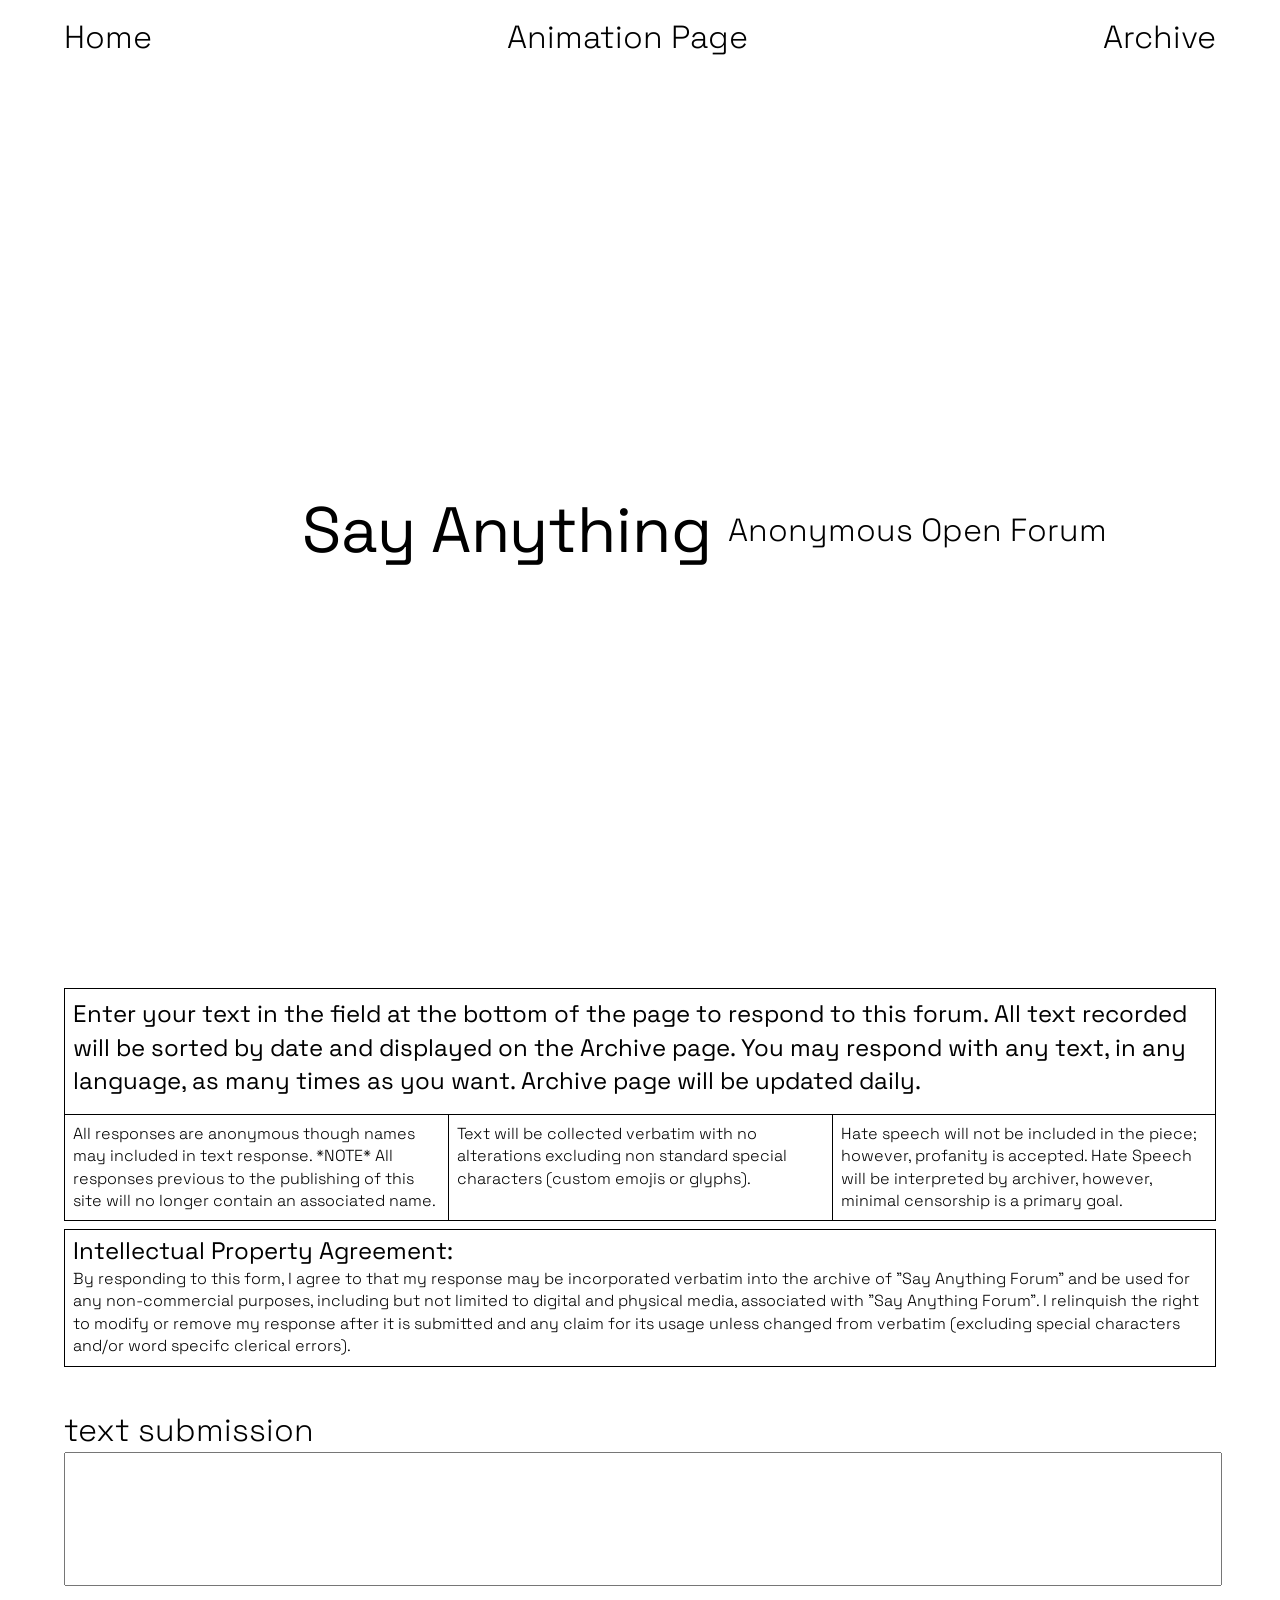
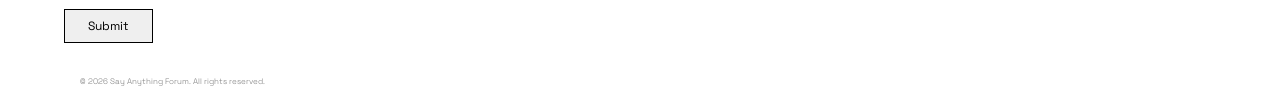
<file: index.html>
<!DOCTYPE html>

<html>

<head>
    <meta charset="utf-8">
    <title>home</title>
    <link rel="stylesheet" href="css/index.css">
    <link rel="preconnect" href="https://fonts.googleapis.com">
    <link rel="preconnect" href="https://fonts.gstatic.com" crossorigin>
    <link
        href="https://fonts.googleapis.com/css2?family=Space+Grotesk:wght@300..700&family=Space+Mono:ital,wght@0,400;0,700;1,400;1,700&display=swap"
        rel="stylesheet">
</head>

<body>
    <div id="nav-container">
        <div id="nav">
            <div id="nav-left">
                <a href="index.html"><sub>Home</sucb></a>
            </div>
            <div id="nav-center">
                <a href="animation.html"><sub>Animation Page</sub></a>
            </div>
            <div id="nav-right">
                <a href="archive.html"><sub>Archive</sub></a>
            </div>
        </div>
    </div>

    <div class="ticker-container">


        <div class="ticker-row" id="row1"></div>
        <div class="ticker-row" id="row2"></div>
        <div class="ticker-row" id="row3"></div>
        <div class="ticker-row" id="row4"></div>
        <div class="ticker-row" id="row5"></div>
        <div class="ticker-row" id="row6"></div>
        <div class="ticker-row" id="row7"></div>
        <div class="ticker-row" id="row8"></div>

        <div class="ticker-row center-row">
            <h1>Say Anything&nbsp</h1> <br><sub>Anonymous Open Forum</sub>
        </div>


        <div class="ticker-row" id="row9"></div>
        <div class="ticker-row" id="row10"></div>
        <div class="ticker-row" id="row11"></div>
        <div class="ticker-row" id="row12"></div>
        <div class="ticker-row" id="row13"></div>
        <div class="ticker-row" id="row14"></div>
        <div class="ticker-row" id="row15"></div>
        <div class="ticker-row" id="row16">

        </div>
    </div>
   


    <div id="main">
        
    
        <div id="instructions">
            <div id="topbox">
                <div id="topbox-text">
                    <sub2>Enter your text in the field at the bottom of the page to respond to this forum. All text recorded will be sorted by date and displayed on the Archive page. You may respond with any text, in any language, as many times as you want. Archive page will be updated daily.</sub2>
                </div>
            </div>
        <div id="middleboxes">
            <div>
                <p> All responses are anonymous though names may included in text response. *NOTE* All responses previous to the publishing of this site will no longer contain an associated name.</p>
            </div>
            <div>
                <p>Text will be collected verbatim with no alterations excluding non standard special characters (custom emojis or glyphs). </p>
            </div>
            <div id="box4">
                <p>Hate speech will not be included in the piece; however, profanity is accepted. Hate Speech will be interpreted by archiver, however, minimal censorship is a primary goal.</p>
            </div>
        </div>
        </div>
        <div id="agreement"> 
            <div>
                <p><sub2> Intellectual Property Agreement:</sub2> <br>
                By responding to this form, I agree to that my response may be incorporated verbatim into the archive of "Say Anything Forum" and be used for any non-commercial purposes, including but not limited to digital and physical media, associated with "Say Anything Forum".
                I relinquish the right to modify or remove my response after it is submitted and any claim for its usage unless changed from verbatim (excluding special characters and/or word specifc clerical errors). </p>
            </div>
        </div>
    



<div id="response">

  <form id="response-form"
        action="https://script.google.com/macros/s/AKfycbyUQFuLtmyVJjqJq1Zuu9YN5V4fsNGLuG_7XwARl5onIxEo10ZnVEvLnFDxDleWIjE/exec"
        method="post"
        target="hidden_iframe">

    <div id="response-textbox">
      <label><sub>text submission</sub></label><br>

      <textarea name="textsubmission"
        oninput="this.style.height='';this.style.height=this.scrollHeight + 'px'"
        maxlength="1400"></textarea>

      <!-- optional bot trap -->
      <input type="text" name="honeypot" style="display:none">
    </div>

    <div>
      <input type="submit" value="Submit">
    </div>

  </form>

  <iframe name="hidden_iframe" style="display:none;"></iframe>

  <div id="status-message"></div>

</div>
    </div>
<div id="footer">
&copy; 2026 Say Anything Forum. All rights reserved.
</div>

 <script src="js/index.js"></script>

</body>

</html>
</file>
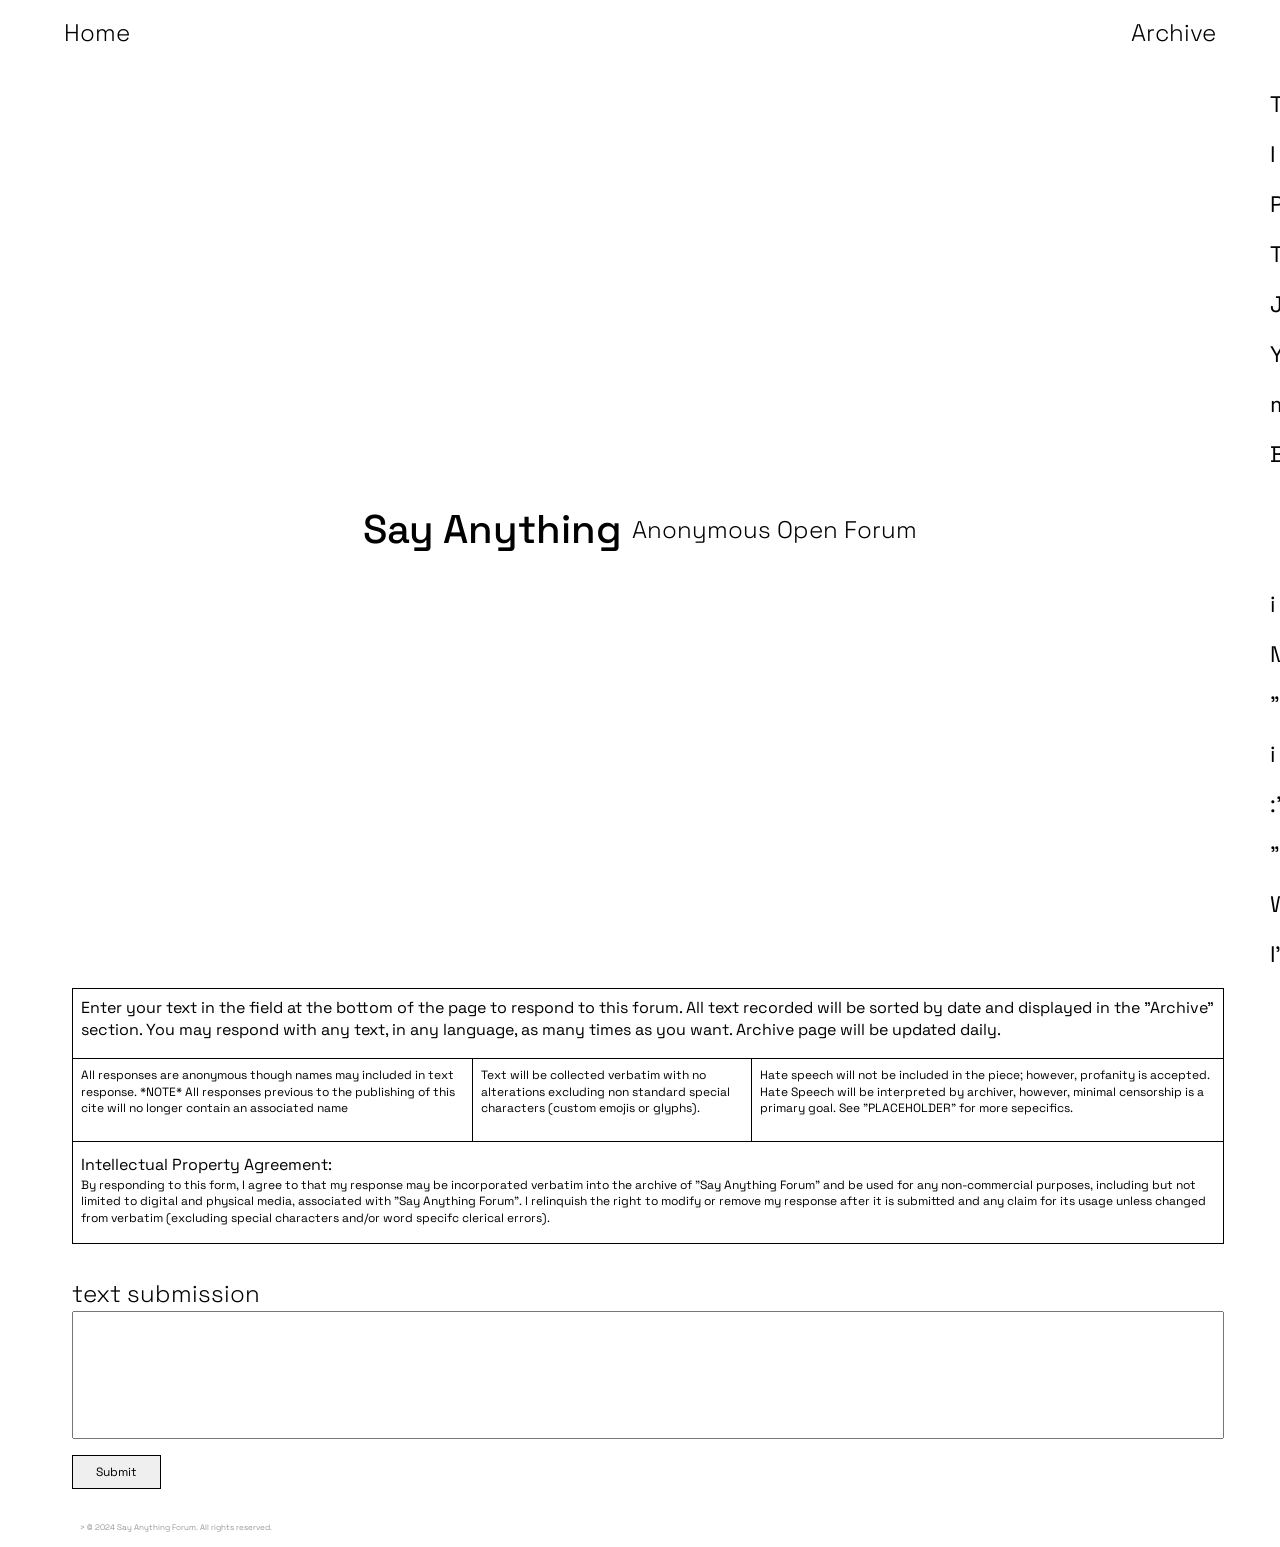
<file: sayanythingforum-root/index.html>
<doctype html>
<html>

<head>
    <meta charset="utf-8">
    <title>index</title>
    <link rel="stylesheet" href="css/index.css">
    <link rel="preconnect" href="https://fonts.googleapis.com">
    <link rel="preconnect" href="https://fonts.gstatic.com" crossorigin>
    <link
        href="https://fonts.googleapis.com/css2?family=Space+Grotesk:wght@300..700&family=Space+Mono:ital,wght@0,400;0,700;1,400;1,700&display=swap"
        rel="stylesheet">
</head>

<body>
    <div id="nav-container">
        <div id="nav">
            <div id="nav-left">
                <a href="index.html"><sub>Home</sub></a>
            </div>
            <div id="nav-right">
                <a href="archive.html"><sub>Archive</sub></a>
            </div>
        </div>
    </div>

    <div class="ticker-container">

        <!-- 4 rows above -->
        <div class="ticker-row" id="row1"></div>
        <div class="ticker-row" id="row2"></div>
        <div class="ticker-row" id="row3"></div>
        <div class="ticker-row" id="row4"></div>
        <div class="ticker-row" id="row5"></div>
        <div class="ticker-row" id="row6"></div>
        <div class="ticker-row" id="row7"></div>
        <div class="ticker-row" id="row8"></div>
        <!-- Center row with H1 -->
        <div class="ticker-row center-row">
            Say Anything&nbsp <br><sub>Anonymous Open Forum</sub>
        </div>

        <!-- 4 rows below -->
        <div class="ticker-row" id="row9"></div>
        <div class="ticker-row" id="row10"></div>
        <div class="ticker-row" id="row11"></div>
        <div class="ticker-row" id="row12"></div>
        <div class="ticker-row" id="row13"></div>
        <div class="ticker-row" id="row14"></div>
        <div class="ticker-row" id="row15"></div>
        <div class="ticker-row" id="row16">

        </div>
    </div>
   


    <div id="main">
        
    
        <div id="instructions">
            <div id="topbox">
                <div id="topbox-text">
                    <sub2>Enter your text in the field at the bottom of the page to respond to this forum. All text recorded will be sorted by date and displayed in the "Archive" section. You may respond with any text, in any language, as many times as you want. Archive page will be updated daily.</sub2>
                </div>
            </div>
        <div id="middleboxes">
            <div>
                <p> All responses are anonymous though names may included in text response. *NOTE* <i>All responses previous to the publishing of this cite will no longer contain an associated name </i></p>
            </div>
            <div>
                <p>Text will be collected verbatim with no alterations excluding non standard special characters (custom emojis or glyphs). </p><br>
            </div>
            <div id="box4">
                <p>Hate speech will not be included in the piece; however, profanity is accepted. Hate Speech will be interpreted by archiver, however, minimal censorship is a primary goal. See "PLACEHOLDER" for more sepecifics.</p></sub>
            </div>
        </div>
        </div>
        <div id="agreement"> 
            <div>
                <p><sub2> Intellectual Property Agreement:</sub2> <br>
                By responding to this form, I agree to that my response may be incorporated verbatim into the archive of "Say Anything Forum" and be used for any non-commercial purposes, including but not limited to digital and physical media, associated with "Say Anything Forum".
                I relinquish the right to modify or remove my response after it is submitted and any claim for its usage unless changed from verbatim (excluding special characters and/or word specifc clerical errors). </p>
            </div>
        </div>
    



   <div id="response">

  <form id="response-form"
        action="https://script.google.com/macros/s/AKfycbyfwFlhjYCTnL_eh8h3FYe3Q_MYuSxZQPOMBa3NyBNtipOpcaPzuTPJFyWGeY7OU3RE/exec"
        method="post">

    <div id="response-textbox">
      <label><sub>text submission</sub></label><br>
      <textarea name="textsubmission"
        oninput="this.style.height='';this.style.height=this.scrollHeight + 'px'"
        maxlength="1400"></textarea>
    </div>
    <div>
      <input type="submit" value="Submit">
    </div>
  </form>
  <div id="status-message"></div>
</div>

    
    </div>
<div id="footer">
  > &copy; 2024 Say Anything Forum. All rights reserved.
</div>

 <script src="js/index.js"></script>

</body>

</html>
</file>
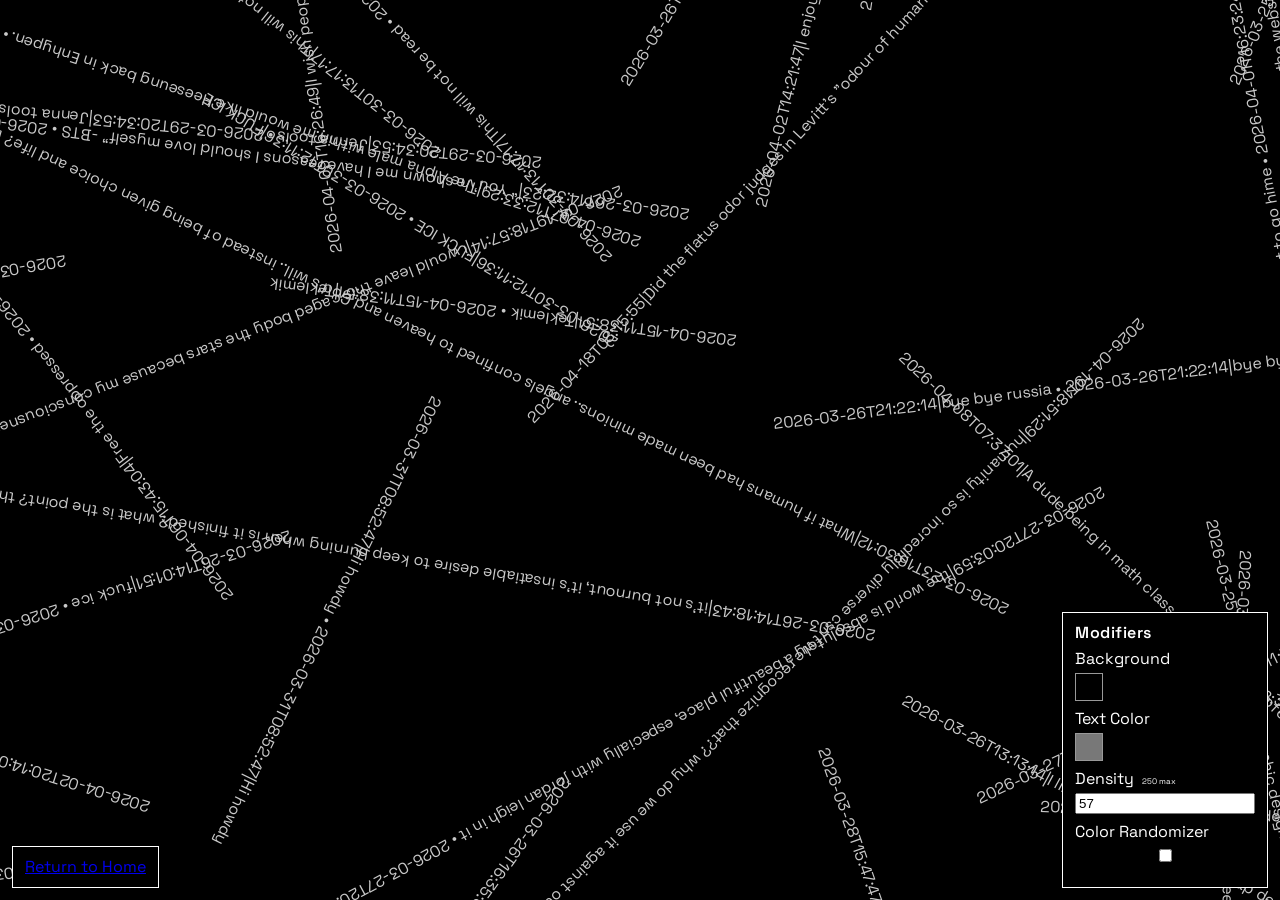
<file: animation.html>
<!DOCTYPE html>
<html lang="en">
<head>
  <meta charset="UTF-8">
  <title>Text Animator</title>

  <link rel="preconnect" href="https://fonts.googleapis.com">
  <link rel="preconnect" href="https://fonts.gstatic.com" crossorigin>

  <link href="https://fonts.googleapis.com/css2?family=Space+Grotesk:wght@300..700&display=swap" rel="stylesheet">

  <link rel="stylesheet" href="css/animstyles.css">
</head>

<body>

<div id="tickerField"></div>

<div id="modifierPanel">
  <div class="mod-title"><sub2>Modifiers</sub2></div>

  <label>
    <p>Background</p>
    <input type="color" id="bgPicker" value="#000000">
  </label>

<label>
  <p>Text Color</p>
  <input type="color" id="textPicker" value="#c9c9c9">
</label>

<label>
  <p>Density &nbsp<sub3>250 max</sub3></p>
  <input type="number" id="densityInput" value="25" min="1" max="250">
</label>

  <label>
    <p>Color Randomizer</p>
    <input type="checkbox" id="driftToggle">
  </label>
</div>

<div id="return">
  <a href="index.html"><p>Return to Home</p></a>
</div>

<script src="js/animscript.js"></script>

</body>
</html>
</file>
<file: css/index.css>
@charset "utf-8";
/* CSS Document */
/* http://meyerweb.com/eric/tools/css/reset/ 
   v2.0 | 20110126
   License: none (public domain)
*/

html, body, div, span, applet, object, iframe,
h1, h2, h3, h4, h5, h6, p, blockquote, pre,
a, abbr, acronym, address, big, cite, code,
del, dfn, em, img, ins, kbd, q, s, samp,
small, strike, strong, sub, sup, tt, var,
b, u, i, center,
dl, dt, dd, ol, ul, li,
fieldset, form, label, legend,
table, caption, tbody, tfoot, thead, tr, th, td,
article, aside, canvas, details, embed, 
figure, figcaption, footer, header, hgroup, 
menu, nav, output, ruby, section, summary,
time, mark, audio, video {
	margin: 0;
	padding: 0;
	border: 0;
	font-size: 100%;
	font: inherit;
	vertical-align: baseline;
}
/* HTML5 display-role reset for older browsers */
article, aside, details, figcaption, figure, 
footer, header, hgroup, menu, nav, section {
	display: block;
}
body {
	line-height: 1;
}
ol, ul {
	list-style: none;
}
blockquote, q {
	quotes: none;
}
blockquote:before, blockquote:after,
q:before, q:after {
	content: '';
	content: none;
}
table {
	border-collapse: collapse;
	border-spacing: 0;
}
/*END MEYER REST*/

body {
  margin: 0;
  background: white;
  color:black;
  font-family: "Space Grotesk", "Gill Sans", "Gill Sans MT", "Myriad Pro", "DejaVu Sans Condensed", Helvetica, Arial, "sans-serif";
  overflow-x: hidden;
  height: 100vh;
font-size: 1rem;
}
#nav-container {
  position:absolute;
  top: 1rem;
  left: 50%;
  transform: translateX(-50%);
  margin-bottom: 2rem;
  width: 90vw;
  background: white opacity(0.9);
  padding: 5px 20px;
  display: flex;
  flex-direction: column;
  flex-wrap: wrap;
  justify-content: space-between;
  align-items: center;
  z-index: 1000; /* ensure it stays on top */
}
#nav {
  width: 100%;
  display: flex;
  flex-wrap: wrap;
  flex-direction: row;
  justify-content: space-between;
  align-items: center;
  margin-bottom: 1rem;
}
#nav-left,
#nav-right {
  display: flex;
  flex-direction: row;
  align-items: center;
}
#nav-container a {
  margin: 0;
  text-decoration: none;
  color: black;
  font-weight: bold;
  font-size: 1rem;
}
.ticker-container {
  display: flex;
  flex-direction: column;
  height: 100vh;
  padding-top: 5rem; 
  width: 110vw;
}


.ticker-row {
  flex: 1; 
  display: flex;
  align-items: center;
  overflow: hidden;
  white-space: nowrap;
  padding: 0  10px;
  font-size: 2.5vh;
}


.center-row {
  flex: 2; 
  justify-content: center;
  font-weight: 500;
}


.ticker-track {
  display: inline-block;
  padding-left: 100%;
  animation-timing-function: linear;
  animation-iteration-count: infinite;
}


@keyframes scrollText {
  0% { transform: translateX(0); }
  100% { transform: translateX(-100%); }
}


@keyframes scrollTextReverse {
  0% { transform: translateX(-100%); }
  100% { transform: translateX(0); }
}
#main {
  width: 90vw;
  max-width: inherit;
  margin: 0 auto 10px auto;
  padding: 0.5rem;

  display: grid;
  grid-template-columns: 1fr;
  grid-template-rows: auto auto auto;
  gap: 0;
}

#instructions {
  display: grid;
  grid-template-columns: 1fr;
  grid-template-rows: auto auto;
}

#topbox {
  display: grid;
  grid-template-columns: 1fr;

  border-top: 1px solid black;
  border-right: 1px solid black;
  border-left: 1px solid black;

  padding-bottom: 0.5rem;
}

#topbox-text {
  padding: 0.5rem;
}

#middleboxes {
  display: grid;
  grid-template-columns: repeat(3, 1fr);
}

#middleboxes > div {
  padding: 0.5rem;

  border-top: 1px solid black;
  border-bottom: 1px solid black;
  border-left: 1px solid black;
}

#middleboxes > div:last-child {
  border-right: 1px solid black;
}

#agreement {
  display: grid;
}

#agreement > div {
  padding: 0.5rem;
  border: 1px solid black;
}

#box4{
  border: 1px solid black;
}
#agreement{
    width: 100%;
    height: max-content;
    max-width: 100%;
    padding-top: .5rem;
    padding-bottom: .5rem;
    flex-direction: column;
    display: flex;
    border-top: none;
}
#agreement div{
  padding-left: .5rem;
  padding-right: .5rem;
  padding-top: .25rem;
  padding-bottom: .5rem;
}
#response{
	width: 100%;
	height: max-content;
	display: flex;
  align-items: left;
  justify-content: center;
  flex-direction: column;
  line-height: 1.4;
  padding-top: 2rem;
}
#response-textbox{
  border-top: 1px solid rgba(0, 0, 0, 0) ;
}
#checker{
  padding-top: 1rem;

}
input[type="text"] {
  width: 100%;
  padding: 0.5rem;
  margin-top: 0.5rem;
  border: 1px solid #ccc;
  border-radius: 4px;
  font-size: 1rem;
  font-family: "Space Grotesk",'Gill Sans', 'Gill Sans MT', 'Myriad Pro', 'DejaVu Sans Condensed', Helvetica, Arial, 'sans-serif';
}
input[type="submit"] {
  color: rgb(0, 0, 0);
  padding: 0.5rem 2%;
  border: 1px solid black;
  margin-top: 1rem;
  font-size: 1rem;
  cursor: pointer;
  font-family: "Space Grotesk",'Gill Sans', 'Gill Sans MT', 'Myriad Pro', 'DejaVu Sans Condensed', Helvetica, Arial, 'sans-serif';
	font-size: .75rem;
	font-weight: 400;
	color: black;
  line-height: 1.4;

}
textarea {
  width: 100%;
  min-height: 8rem;
  overflow: hidden;
  resize: none;
}

#footer{
  display: flex;
  height: auto;
  width: 100%;
  margin-left: 5%;
  margin-bottom: 5%;
  align-items: center;
  background: white opacity(0.9); 
  font-family: "Space Grotesk", "Gill Sans", "Gill Sans MT", "Myriad Pro", "DejaVu Sans Condensed", Helvetica, Arial, "sans-serif";
  font-size: .5rem;
  font-weight: 300;
  color: rgb(125, 125, 125);
  text-align: center;
  padding: 1rem;
}
p{
	font-family: "Space Grotesk",'Gill Sans', 'Gill Sans MT', 'Myriad Pro', 'DejaVu Sans Condensed', Helvetica, Arial, 'sans-serif';
	font-size: 1rem;
	font-weight: 300;
	color: black;
  line-height: 1.4;
}
sub{
  font-family: "Space Grotesk", "Gill Sans", "Gill Sans MT", "Myriad Pro", "DejaVu Sans Condensed", Helvetica, Arial, "sans-serif";
  font-size: 2rem;
  font-weight: 300;
  color: black;
}
sub2{
  font-family: "Space Grotesk", "Gill Sans", "Gill Sans MT", "Myriad Pro", "DejaVu Sans Condensed", Helvetica, Arial, "sans-serif";
  font-size: 1.5rem;
  font-weight: 400;
  color: black;
  line-height: 1.4;
}
h1{
font-family: "Space Grotesk", "Gill Sans", "Gill Sans MT", "Myriad Pro", "DejaVu Sans Condensed", Helvetica, Arial, "sans-serif";
font-size: 4rem;
font-weight: 400;
color: black;}	
h2{
font-family: "Space Grotesk", "Gill Sans", "Gill Sans MT", "Myriad Pro", "DejaVu Sans Condensed", Helvetica, Arial, "sans-serif";
font-size: 2rem;
font-weight: 350;
color: black;}	

space grotesk{
  font-family: "Space Grotesk", sans-serif;
  font-optical-sizing: auto;
  font-size: 1.75rem;
  font-weight: 400;
	font-style: normal;}
</file>
<file: sayanythingforum-root/css/index.css>
@charset "utf-8";
/* CSS Document */
/* http://meyerweb.com/eric/tools/css/reset/ 
   v2.0 | 20110126
   License: none (public domain)
*/

html, body, div, span, applet, object, iframe,
h1, h2, h3, h4, h5, h6, p, blockquote, pre,
a, abbr, acronym, address, big, cite, code,
del, dfn, em, img, ins, kbd, q, s, samp,
small, strike, strong, sub, sup, tt, var,
b, u, i, center,
dl, dt, dd, ol, ul, li,
fieldset, form, label, legend,
table, caption, tbody, tfoot, thead, tr, th, td,
article, aside, canvas, details, embed, 
figure, figcaption, footer, header, hgroup, 
menu, nav, output, ruby, section, summary,
time, mark, audio, video {
	margin: 0;
	padding: 0;
	border: 0;
	font-size: 100%;
	font: inherit;
	vertical-align: baseline;
}
/* HTML5 display-role reset for older browsers */
article, aside, details, figcaption, figure, 
footer, header, hgroup, menu, nav, section {
	display: block;
}
body {
	line-height: 1;
}
ol, ul {
	list-style: none;
}
blockquote, q {
	quotes: none;
}
blockquote:before, blockquote:after,
q:before, q:after {
	content: '';
	content: none;
}
table {
	border-collapse: collapse;
	border-spacing: 0;
}
/*END MEYER REST*/
html {
  font-size: 1rem; /* base size */
  display: flex;
}
body {
  margin: 0;
  background: white;
  color:black;
  font-family: "Space Grotesk", "Gill Sans", "Gill Sans MT", "Myriad Pro", "DejaVu Sans Condensed", Helvetica, Arial, "sans-serif";
  overflow-x: hidden;
  height: 100vh;
}
#nav-container {
  position:absolute;
  top: 1rem;
  left: 50%;
  transform: translateX(-50%);
  margin-bottom: 2rem;
  width: 90vw;
  max-width: 1200px;
  background: white opacity(0.9);
  padding: 5px 20px;
  display: flex;
  flex-direction: column;
  flex-wrap: wrap;
  justify-content: space-between;
  align-items: center;
  z-index: 1000; /* ensure it stays on top */
}
#nav {
  width: 100%;
  display: flex;
  flex-wrap: wrap;
  flex-direction: row;
  justify-content: space-between;
  align-items: center;
  margin-bottom: 1rem;
}
#nav-left,
#nav-right {
  display: flex;
  flex-direction: row;
  align-items: center;
}
#nav-container a {
  margin: 0;
  text-decoration: none;
  color: black;
  font-weight: bold;
  font-size: 1rem;
}
.ticker-container {
  display: flex;
  flex-direction: column;
  height: 100vh; /* full viewport height */
  padding-top: 5rem; /* space for nav */
}

/* Flex rows: each takes equal space */
.ticker-row {
  flex: 1; /* each row takes equal portion of container */
  display: flex; /* so ticker-track can align properly */
  align-items: center; /* vertical center inside row */
  overflow: hidden;
  white-space: nowrap;
  padding: 0  10px;
  font-size: 2.5vh; /* responsive font size based on viewport width */
}

/* Center row H1 */
.center-row {
  flex: 2; /* make H1 row slightly larger */
  justify-content: center; /* horizontal center */
  font-size: 2.5rem; /* responsive heading size */
  font-weight: 500;
}

/* Ticker track inside each row */
.ticker-track {
  display: inline-block;
  padding-left: 100%;
  animation-timing-function: linear;
  animation-iteration-count: infinite;
}

/* Leftward scrolling (default) */
@keyframes scrollText {
  0% { transform: translateX(0); }
  100% { transform: translateX(-100%); }
}

/* Rightward scrolling (reverse) */
@keyframes scrollTextReverse {
  0% { transform: translateX(-100%); }
  100% { transform: translateX(0); }
}
#main{
	width: 90vw;
	height: auto;
	max-width: inherit;
	display: flex;
  flex-wrap: wrap;
  align-items: center;
  align-content: center;
	padding: .5rem;
  margin-left: 5%;
  margin-right: 5%;
  margin-bottom: 10px;
}


#instructions {
    width: auto;
    height: max-content;
    max-width: inherit;
    display: flex;
    flex-wrap: wrap;
    justify-content: space-evenly;
}

#topbox{
    width: 100%;
    display: flex;
    flex-direction: row;
    border-top: 1px solid black;
    border-right: 1px solid black;
    border-left: 1px solid black;
    padding-bottom: .5rem;
}
 #topbox-text{
  padding: .5rem;
 }

#middleboxes{
    display: flex;
    flex-direction: row;
}
#middleboxes div{
  padding: .5rem;
  border-top: 1px solid black;
  border-bottom: 1px solid black;
  border-left: 1px solid black;
  
}




#box4{
  border: 1px solid black;
}
#agreement{
    width: 100%;
    height: max-content;
    max-width: 100%;
    padding-top: .5rem;
    padding-bottom: .5rem;
    flex-direction: column;
    display: flex;
    border: 1px solid black;
    border-top: none;
}
#agreement div{
  padding-left: .5rem;
  padding-right: .5rem;
  padding-top: .25rem;
  padding-bottom: .5rem;
}
#response{
	width: 100%;
	height: max-content;
	display: flex;
  align-items: left;
  justify-content: center;
  flex-direction: column;
  line-height: 1.4;
  padding-top: 2rem;
}
#response-textbox{
  border-top: 1px solid rgba(0, 0, 0, 0) ;
}
#checker{
  padding-top: 1rem;

}
input[type="text"] {
  width: 100%;
  padding: 0.5rem;
  margin-top: 0.5rem;
  border: 1px solid #ccc;
  border-radius: 4px;
  font-size: 1rem;
}
input[type="submit"] {
  color: rgb(0, 0, 0);
  padding: 0.5rem 2%;
  border: 1px solid black;
  margin-top: 1rem;
  font-size: 1rem;
  cursor: pointer;
  font-family: "Space Grotesk",'Gill Sans', 'Gill Sans MT', 'Myriad Pro', 'DejaVu Sans Condensed', Helvetica, Arial, 'sans-serif';
	font-size: .75rem;
	font-weight: 400;
	color: black;
  line-height: 1.4;

}
textarea {
  width: 100%;
  min-height: 8rem;
  overflow: hidden;
  resize: none;
}

#footer{
  display: flex;
  height: auto;
  width: 100%;
  margin-left: 5%;
  margin-bottom: 5%;
  align-items: center;
  background: white opacity(0.9); 
  font-family: "Space Grotesk", "Gill Sans", "Gill Sans MT", "Myriad Pro", "DejaVu Sans Condensed", Helvetica, Arial, "sans-serif";
  font-size: .5rem;
  font-weight: 300;
  color: rgb(125, 125, 125);
  text-align: center;
  padding: 1rem;
}
p{
	font-family: "Space Grotesk",'Gill Sans', 'Gill Sans MT', 'Myriad Pro', 'DejaVu Sans Condensed', Helvetica, Arial, 'sans-serif';
	font-size: .75rem;
	font-weight: 400;
	color: black;
  line-height: 1.4;
}
sub{
  font-family: "Space Grotesk", "Gill Sans", "Gill Sans MT", "Myriad Pro", "DejaVu Sans Condensed", Helvetica, Arial, "sans-serif";
  font-size: 1.5rem;
  font-weight: 300;
  color: black;
}
sub2{
  font-family: "Space Grotesk", "Gill Sans", "Gill Sans MT", "Myriad Pro", "DejaVu Sans Condensed", Helvetica, Arial, "sans-serif";
  font-size: 1rem;
  font-weight: 400;
  color: black;
  line-height: 1.4;
}
h1{
font-family: "Space Grotesk", "Gill Sans", "Gill Sans MT", "Myriad Pro", "DejaVu Sans Condensed", Helvetica, Arial, "sans-serif";
font-size: 2.5rem;
font-weight: 400;
color: black;}	
h2{
font-family: "Space Grotesk", "Gill Sans", "Gill Sans MT", "Myriad Pro", "DejaVu Sans Condensed", Helvetica, Arial, "sans-serif";
font-size: 2rem;
font-weight: 350;
color: black;}	

space grotesk{
  font-family: "Space Grotesk", sans-serif;
  font-optical-sizing: auto;
  font-size: 1.75rem;
  font-weight: 400;
	font-style: normal;}
</file>
<file: css/animstyles.css>
@charset "utf-8";

html, body, div, span, applet, object, iframe,
h1, h2, h3, h4, h5, h6, p, blockquote, pre,
a, abbr, acronym, address, big, cite, code,
del, dfn, em, img, ins, kbd, q, s, samp,
small, strike, strong, sub, sup, tt, var,
b, u, i, center,
dl, dt, dd, ol, ul, li,
fieldset, form, label, legend,
table, caption, tbody, tfoot, thead, tr, th, td,
article, aside, canvas, details, embed, 
figure, figcaption, footer, header, hgroup, 
menu, nav, output, ruby, section, summary,
time, mark, audio, video {
	margin: 0;
	padding: 0;
	border: 0;
	font-size: 100%;
	font: inherit;
	vertical-align: baseline;
}
article, aside, details, figcaption, figure, 
footer, header, hgroup, menu, nav, section {
	display: block;
}
body {
	line-height: 1;
}
ol, ul {
	list-style: none;
}
blockquote, q {
	quotes: none;
}
blockquote:before, blockquote:after,
q:before, q:after {
	content: '';
	content: none;
}
table {
	border-collapse: collapse;
	border-spacing: 0;
}
/*END MEYER RESET */
body {
  margin: 0;
  overflow: hidden;
  background: black;
  font-family: "Space Grotesk", sans-serif;
}

#tickerField {
  position: relative;
  width: 100vw;
  height: 100vh;
  overflow: hidden;
}

.track {
  position: absolute;
  white-space: nowrap;
  color:rgb(201, 201, 201);
  pointer-events: none;
  transform-origin: center;
}

.track-inner {
  display: inline-block;
  white-space: nowrap;
  padding-left: 100%;
  animation: scroll linear infinite;
}

@keyframes scroll {
  from { transform: translateX(0%); }
  to { transform: translateX(-100%); }
}




#modifierPanel {
  position: fixed;
  right: 12px;
  bottom: 12px;
  width: 180px;
  padding: 12px;

  background: #000;
  border: 1px solid white;

  color: white;
  font-family: "Space Grotesk", sans-serif;
  font-size: 1rem;
}

.mod-title {
  font-weight: 600;
  margin-bottom: 8px;
  letter-spacing: 0.5px;
}

#modifierPanel label {
  display: flex;
  flex-direction: column;
  margin: 10px 0;
  gap: 6px;
}


#bgPicker {
  appearance: none;
  -webkit-appearance: none;

  width: 28px;
  height: 28px;

  border: 1px solid white;
  background: var(--picker-color, #000);

  opacity: 0.6;
  cursor: pointer;

  transition: opacity 0.2s ease;
}

#bgPicker:hover {
  opacity: 0.85;
}

#bgPicker:active,
#bgPicker:focus {
  opacity: 1;
}

#bgPicker::-webkit-color-swatch-wrapper {
  padding: 0;
}

#bgPicker::-webkit-color-swatch {
  border: none;
}

#modifierPanel input[type="range"] {
  width: 100%;
}
#textPicker {
  appearance: none;
  -webkit-appearance: none;

  width: 28px;
  height: 28px;

  border: 1px solid white;
  background: var(--text-picker-color, #c9c9c9);

  opacity: 0.6;
  cursor: pointer;

  transition: opacity 0.2s ease;
}

#textPicker:hover {
  opacity: 0.85;
}

#textPicker:active,
#textPicker:focus {
  opacity: 1;
}

#textPicker::-webkit-color-swatch-wrapper {
  padding: 0;
}

#textPicker::-webkit-color-swatch {
  border: none;
}

#return{
  position: fixed;
  left: 12px;
  bottom: 12px;
  width: auto;
  padding: 12px;
  
  background: #000;
  border: 1px solid white;

}

sub3{
  color: white;
  font-family: "Space Grotesk", sans-serif;
  font-size: .5rem;
}



#p
{
  color: white;
  font-family: "Space Grotesk", sans-serif;
  font-size: 1rem;
}

a:visited {
    color: white;
}
</file>
